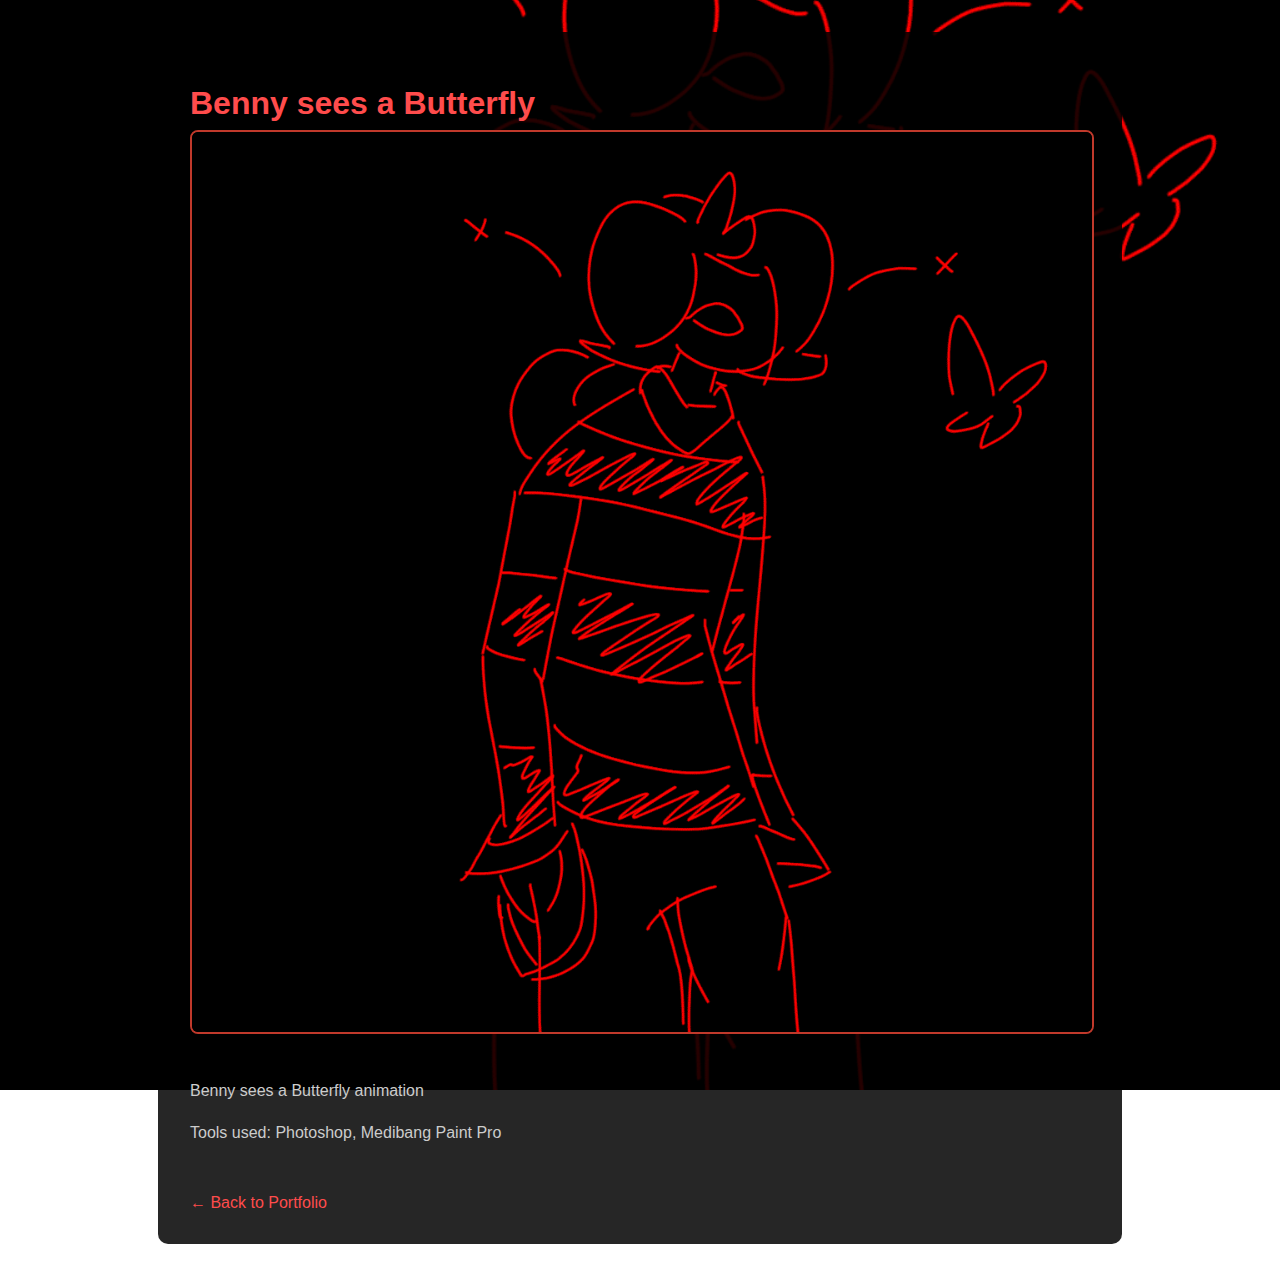
<file: art1.html>
<!DOCTYPE html>
<html lang="en">
<head>
  <meta charset="UTF-8" />
  <meta name="viewport" content="width=device-width, initial-scale=1.0"/>
  <title>Benny sees a Butterfly – Blighsite</title>
  <link rel="stylesheet" href="style.css?v=3" />
  <style>
    .project-container {
      max-width: 900px;
      margin: 2rem auto;
      padding: 2rem;
      background-color: rgba(0, 0, 0, 0.85);
      border-radius: 10px;
    }
    .project-container img {
      width: 100%;
      border: 2px solid #c0392b;
      border-radius: 8px;
      margin-bottom: 1.5rem;
    }
    .project-container h1 {
      color: #ff4c4c;
      margin-bottom: 0.5rem;
    }
    .project-container p {
      color: #ccc;
      line-height: 1.6;
    }
    .back-link {
      display: inline-block;
      margin-top: 2rem;
      color: #ff4c4c;
      text-decoration: none;
    }
  </style>
</head>
<body>
  <div class="project-container">
    <h1>Benny sees a Butterfly</h1>
    <img src="art1.gif" alt="Artwork 1 Full View" />
    <p>
     Benny sees a Butterfly animation
    </p>
    <p>
      Tools used: Photoshop, Medibang Paint Pro <br />
    </p>
    <a href="index.html" class="back-link">&larr; Back to Portfolio</a>
  </div>
</body>
</html>
</file>
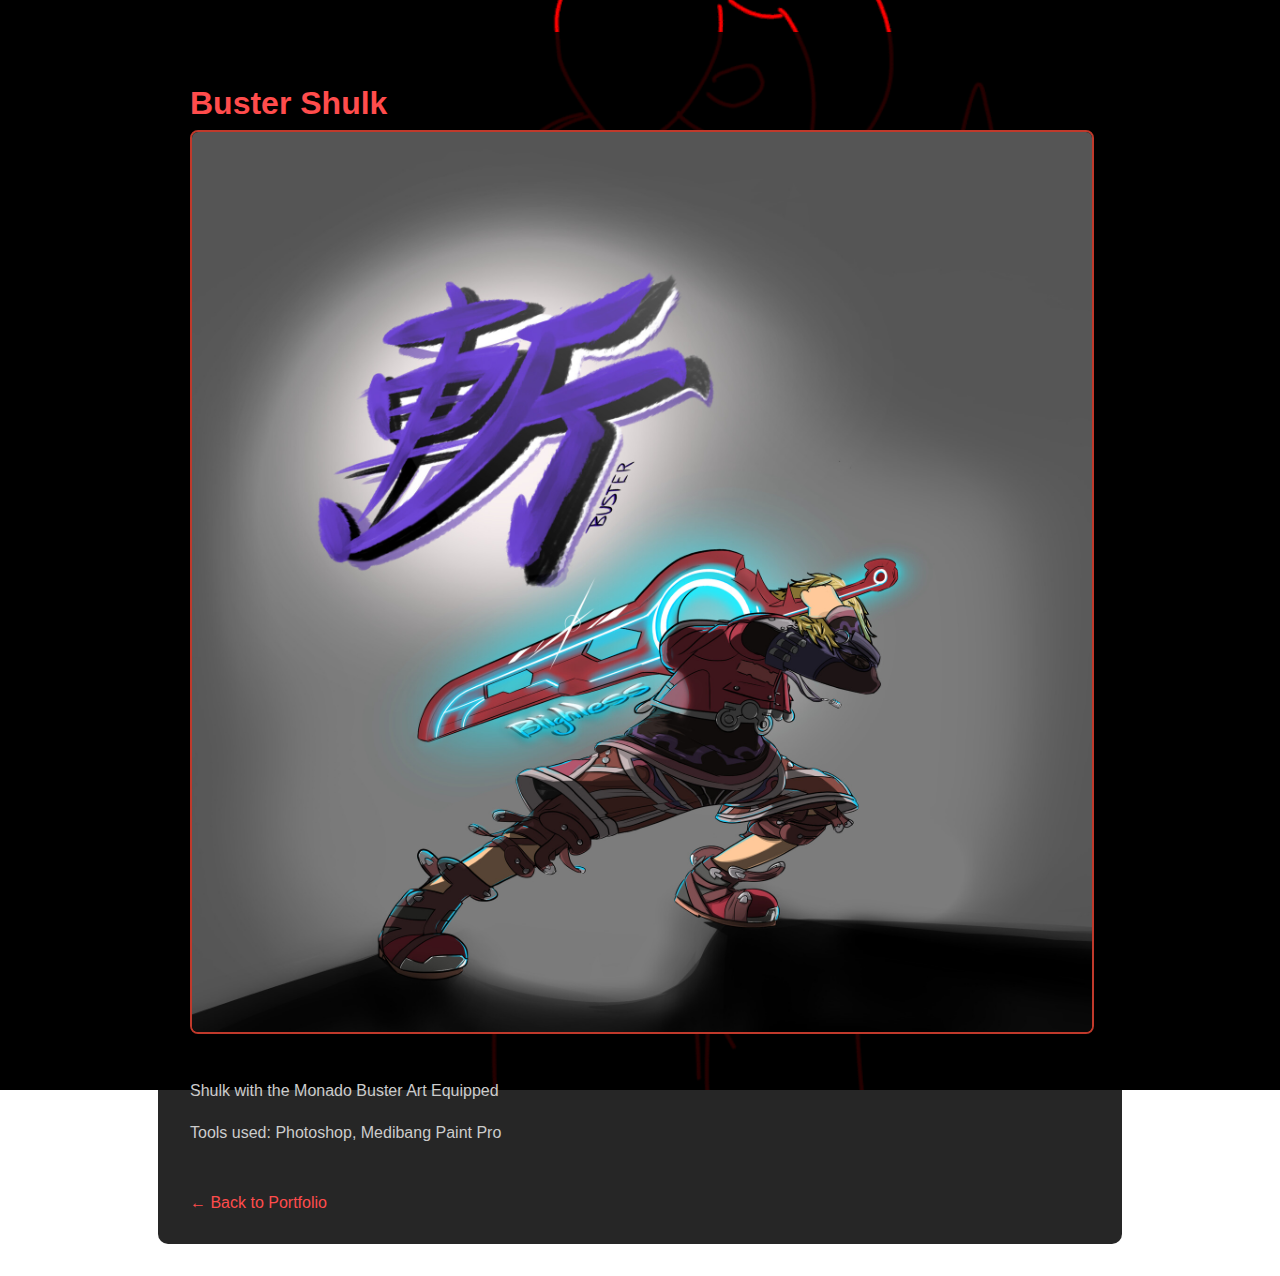
<file: art11.html>
<!DOCTYPE html>
<html lang="en">
<head>
  <meta charset="UTF-8" />
  <meta name="viewport" content="width=device-width, initial-scale=1.0"/>
  <title>Buster Shulk – Blighsite</title>
  <link rel="stylesheet" href="style.css?v=3" />
  <style>
    .project-container {
      max-width: 900px;
      margin: 2rem auto;
      padding: 2rem;
      background-color: rgba(0, 0, 0, 0.85);
      border-radius: 10px;
    }
    .project-container img {
      width: 100%;
      border: 2px solid #c0392b;
      border-radius: 8px;
      margin-bottom: 1.5rem;
    }
    .project-container h1 {
      color: #ff4c4c;
      margin-bottom: 0.5rem;
    }
    .project-container p {
      color: #ccc;
      line-height: 1.6;
    }
    .back-link {
      display: inline-block;
      margin-top: 2rem;
      color: #ff4c4c;
      text-decoration: none;
    }
  </style>
</head>
<body>
  <div class="project-container">
    <h1>Buster Shulk</h1>
    <img src="art11.jpg" alt="Artwork 11 Full View" />
    <p>
      Shulk with the Monado Buster Art Equipped
    </p>
    <p>
      Tools used: Photoshop, Medibang Paint Pro <br />
    </p>
    <a href="index.html" class="back-link">&larr; Back to Portfolio</a>
  </div>
</body>
</html>
</file>
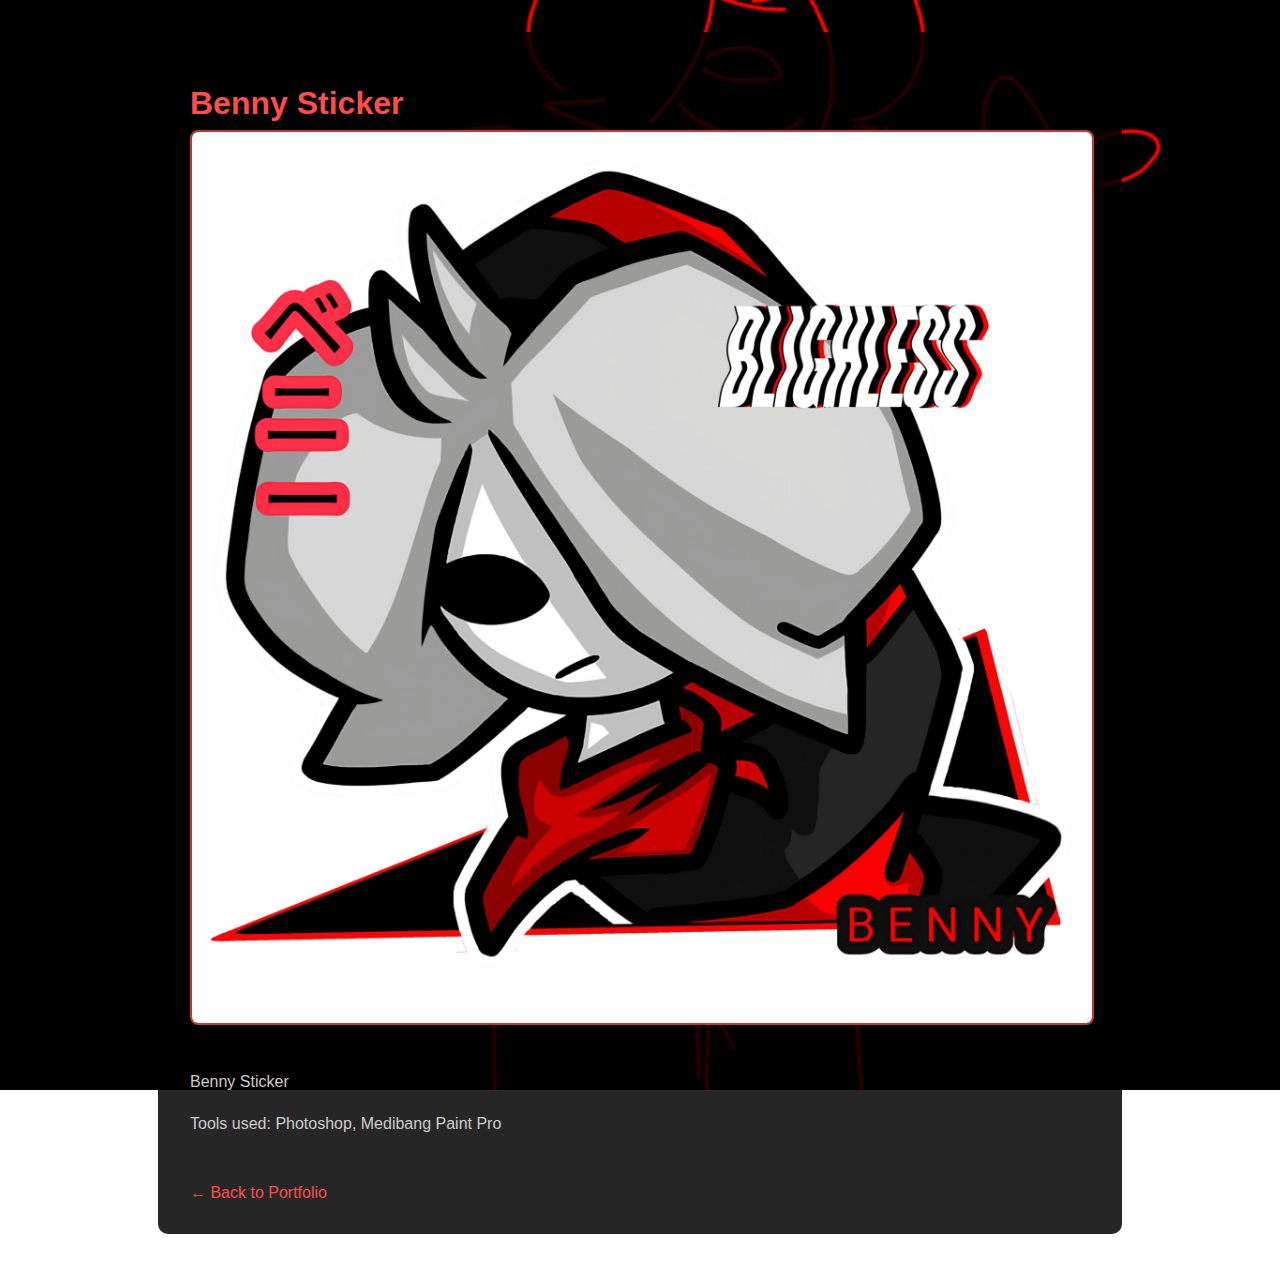
<file: art12.html>
<!DOCTYPE html>
<html lang="en">
<head>
  <meta charset="UTF-8" />
  <meta name="viewport" content="width=device-width, initial-scale=1.0"/>
  <title>Benny Sticker – Blighsite</title>
  <link rel="stylesheet" href="style.css?v=3" />
  <style>
    .project-container {
      max-width: 900px;
      margin: 2rem auto;
      padding: 2rem;
      background-color: rgba(0, 0, 0, 0.85);
      border-radius: 10px;
    }
    .project-container img {
      width: 100%;
      border: 2px solid #c0392b;
      border-radius: 8px;
      margin-bottom: 1.5rem;
    }
    .project-container h1 {
      color: #ff4c4c;
      margin-bottom: 0.5rem;
    }
    .project-container p {
      color: #ccc;
      line-height: 1.6;
    }
    .back-link {
      display: inline-block;
      margin-top: 2rem;
      color: #ff4c4c;
      text-decoration: none;
    }
  </style>
</head>
<body>
  <div class="project-container">
    <h1>Benny Sticker</h1>
    <img src="art12.jpg" alt="Artwork 12 Full View" />
    <p>
      Benny Sticker
    </p>
    <p>
      Tools used: Photoshop, Medibang Paint Pro <br />
    </p>
    <a href="index.html" class="back-link">&larr; Back to Portfolio</a>
  </div>
</body>
</html>
</file>
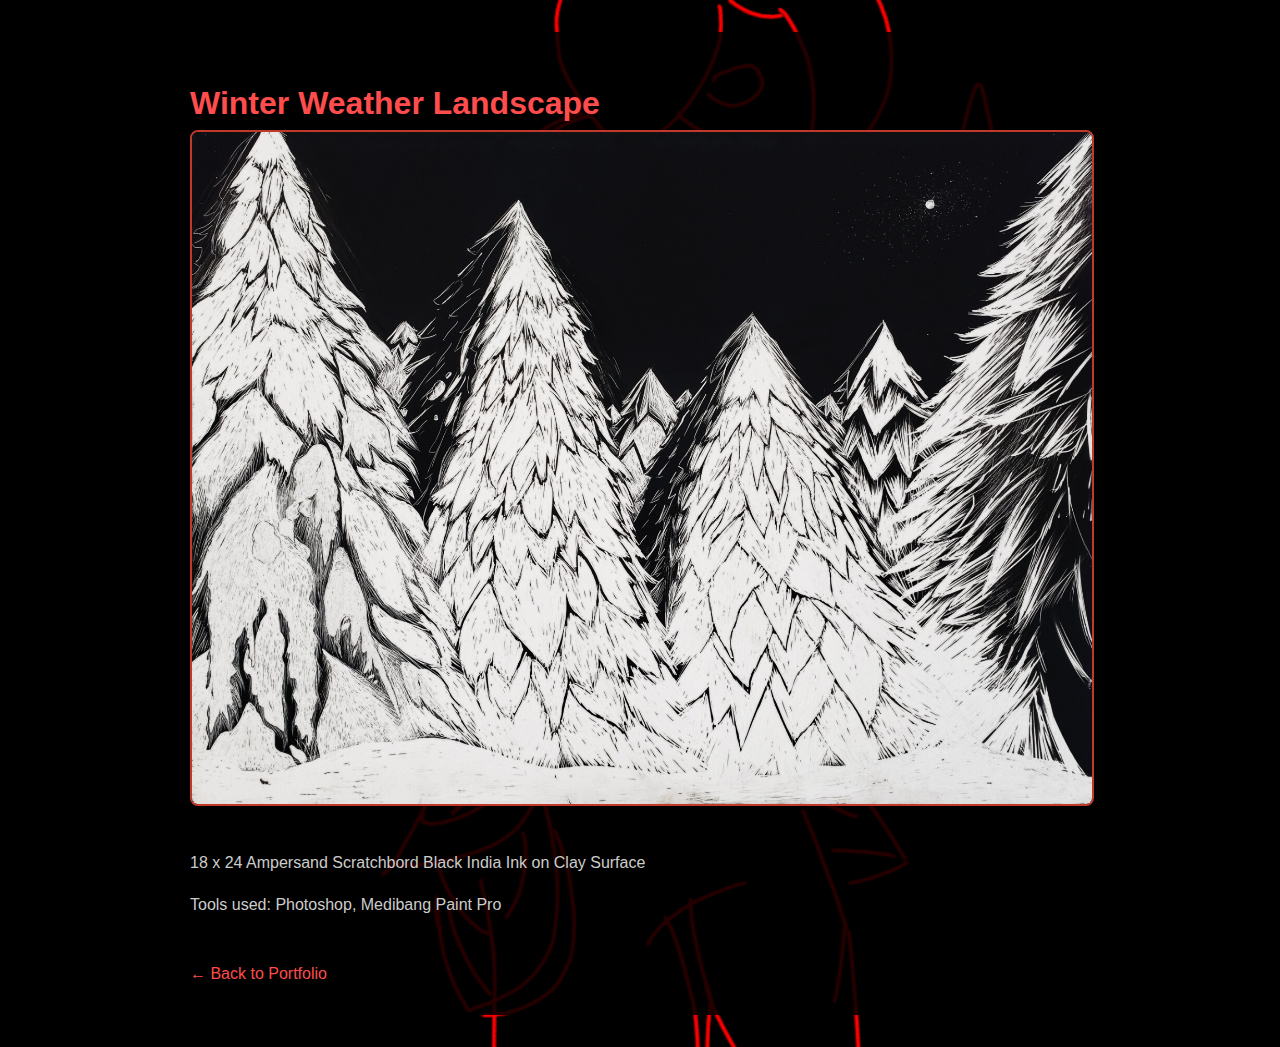
<file: art13.html>
<!DOCTYPE html>
<html lang="en">
<head>
  <meta charset="UTF-8" />
  <meta name="viewport" content="width=device-width, initial-scale=1.0"/>
  <title>Winter Weather Landscape – Blighsite</title>
  <link rel="stylesheet" href="style.css?v=3" />
  <style>
    .project-container {
      max-width: 900px;
      margin: 2rem auto;
      padding: 2rem;
      background-color: rgba(0, 0, 0, 0.85);
      border-radius: 10px;
    }
    .project-container img {
      width: 100%;
      border: 2px solid #c0392b;
      border-radius: 8px;
      margin-bottom: 1.5rem;
    }
    .project-container h1 {
      color: #ff4c4c;
      margin-bottom: 0.5rem;
    }
    .project-container p {
      color: #ccc;
      line-height: 1.6;
    }
    .back-link {
      display: inline-block;
      margin-top: 2rem;
      color: #ff4c4c;
      text-decoration: none;
    }
  </style>
</head>
<body>
  <div class="project-container">
    <h1>Winter Weather Landscape</h1>
    <img src="art13.jpg" alt="Artwork 13 Full View" />
    <p>
      18 x 24 Ampersand Scratchbord Black India Ink on Clay Surface
    </p>
    <p>
      Tools used: Photoshop, Medibang Paint Pro <br />
    </p>
    <a href="index.html" class="back-link">&larr; Back to Portfolio</a>
  </div>
</body>
</html>
</file>
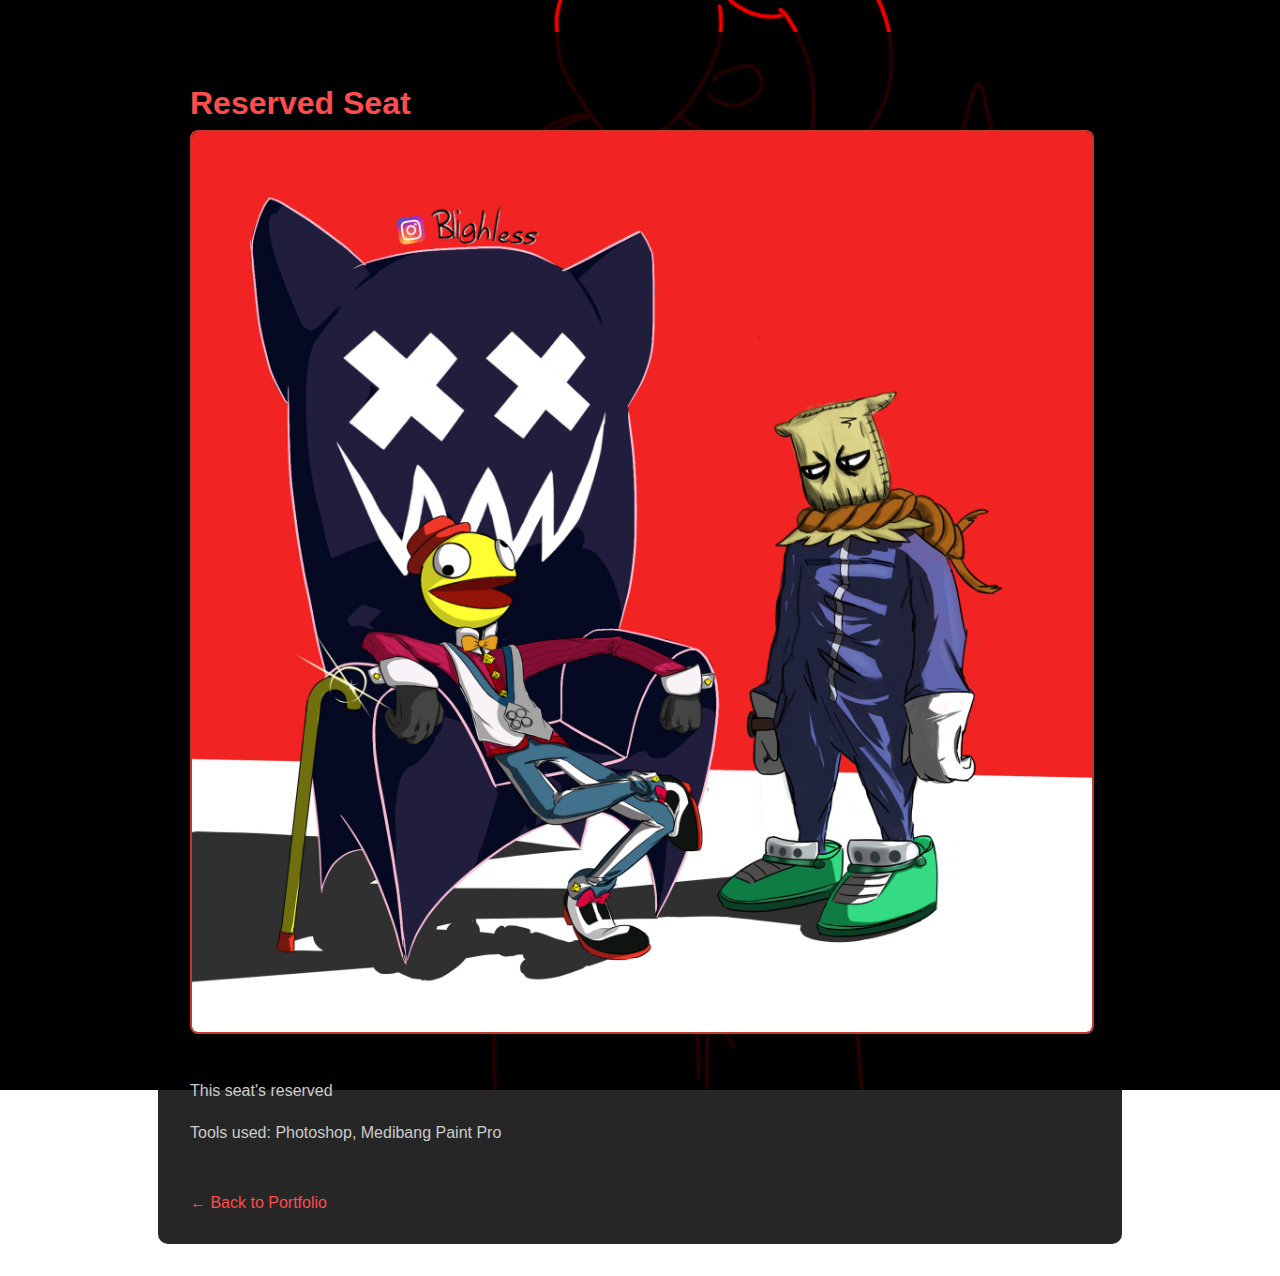
<file: art2.html>
<!DOCTYPE html>
<html lang="en">
<head>
  <meta charset="UTF-8" />
  <meta name="viewport" content="width=device-width, initial-scale=1.0"/>
  <title>Reserved Seat – Blighsite</title>
  <link rel="stylesheet" href="style.css?v=3" />
  <style>
    .project-container {
      max-width: 900px;
      margin: 2rem auto;
      padding: 2rem;
      background-color: rgba(0, 0, 0, 0.85);
      border-radius: 10px;
    }
    .project-container img {
      width: 100%;
      border: 2px solid #c0392b;
      border-radius: 8px;
      margin-bottom: 1.5rem;
    }
    .project-container h1 {
      color: #ff4c4c;
      margin-bottom: 0.5rem;
    }
    .project-container p {
      color: #ccc;
      line-height: 1.6;
    }
    .back-link {
      display: inline-block;
      margin-top: 2rem;
      color: #ff4c4c;
      text-decoration: none;
    }
  </style>
</head>
<body>
  <div class="project-container">
    <h1>Reserved Seat</h1>
    <img src="art2.jpg" alt="Artwork 2 Full View" />
    <p>
      This seat's reserved
    </p>
    <p>
      Tools used: Photoshop, Medibang Paint Pro <br />
    </p>
    <a href="index.html" class="back-link">&larr; Back to Portfolio</a>
  </div>
</body>
</html>
</file>
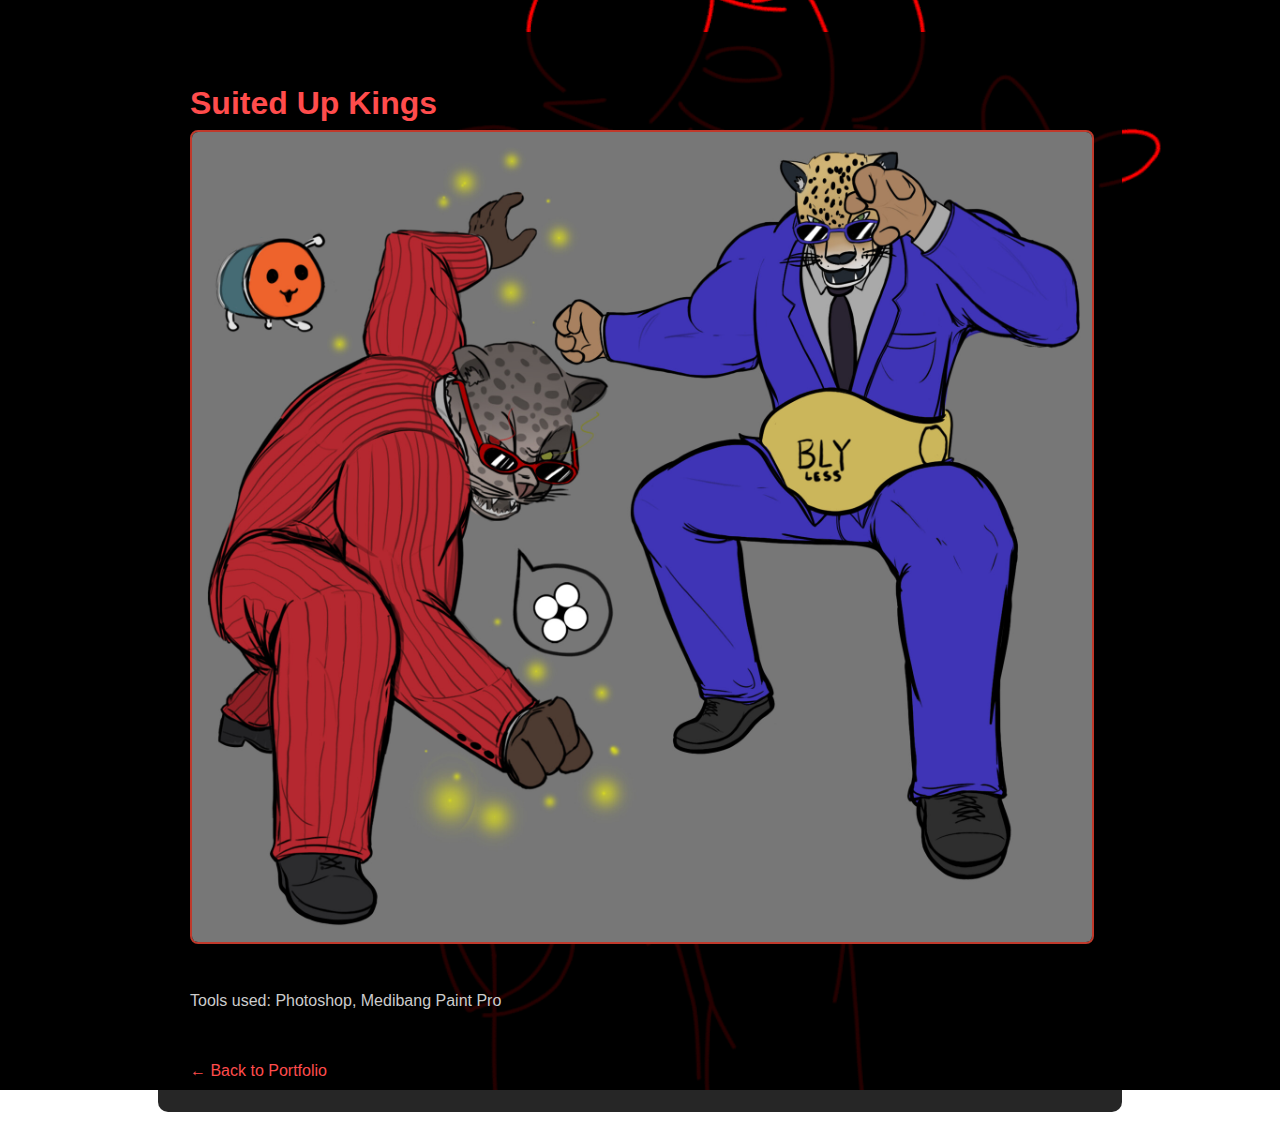
<file: art3.html>
<!DOCTYPE html>
<html lang="en">
<head>
  <meta charset="UTF-8" />
  <meta name="viewport" content="width=device-width, initial-scale=1.0"/>
  <title>Suited Up Kings – Blighsite</title>
  <link rel="stylesheet" href="style.css?v=3" />
  <style>
    .project-container {
      max-width: 900px;
      margin: 2rem auto;
      padding: 2rem;
      background-color: rgba(0, 0, 0, 0.85);
      border-radius: 10px;
    }
    .project-container img {
      width: 100%;
      border: 2px solid #c0392b;
      border-radius: 8px;
      margin-bottom: 1.5rem;
    }
    .project-container h1 {
      color: #ff4c4c;
      margin-bottom: 0.5rem;
    }
    .project-container p {
      color: #ccc;
      line-height: 1.6;
    }
    .back-link {
      display: inline-block;
      margin-top: 2rem;
      color: #ff4c4c;
      text-decoration: none;
    }
  </style>
</head>
<body>
  <div class="project-container">
    <h1>Suited Up Kings</h1>
    <img src="art3.jpg" alt="Artwork 3 Full View" />
    <p>
      Tools used: Photoshop, Medibang Paint Pro <br />
    </p>
    <a href="index.html" class="back-link">&larr; Back to Portfolio</a>
  </div>
</body>
</html>
</file>
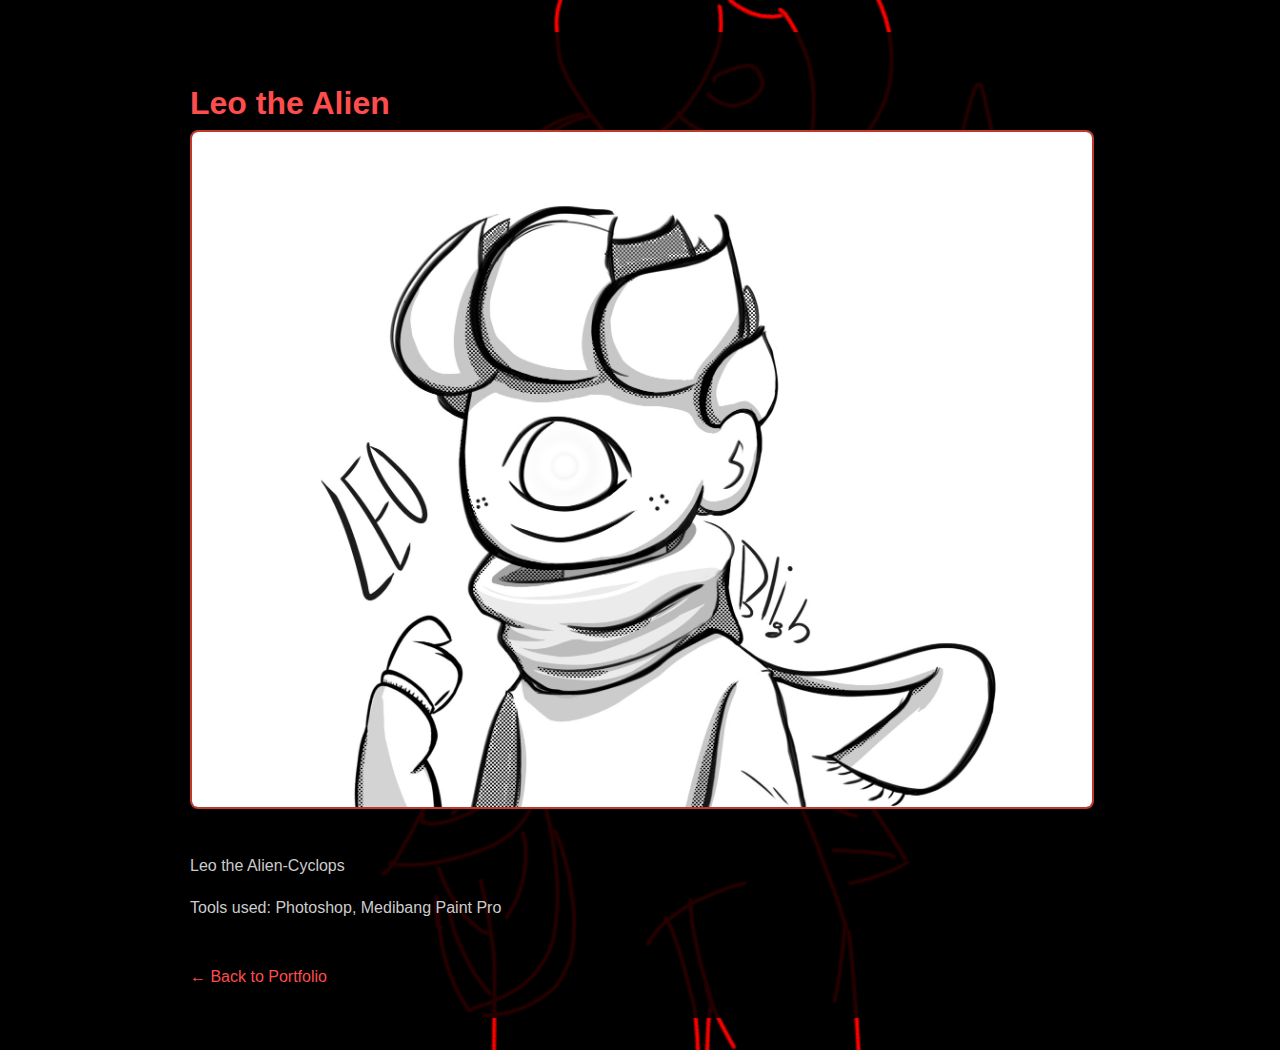
<file: art4.html>
<!DOCTYPE html>
<html lang="en">
<head>
  <meta charset="UTF-8" />
  <meta name="viewport" content="width=device-width, initial-scale=1.0"/>
  <title>Leo the Alien – Blighsite</title>
  <link rel="stylesheet" href="style.css?v=3" />
  <style>
    .project-container {
      max-width: 900px;
      margin: 2rem auto;
      padding: 2rem;
      background-color: rgba(0, 0, 0, 0.85);
      border-radius: 10px;
    }
    .project-container img {
      width: 100%;
      border: 2px solid #c0392b;
      border-radius: 8px;
      margin-bottom: 1.5rem;
    }
    .project-container h1 {
      color: #ff4c4c;
      margin-bottom: 0.5rem;
    }
    .project-container p {
      color: #ccc;
      line-height: 1.6;
    }
    .back-link {
      display: inline-block;
      margin-top: 2rem;
      color: #ff4c4c;
      text-decoration: none;
    }
  </style>
</head>
<body>
  <div class="project-container">
    <h1>Leo the Alien</h1>
    <img src="art4.jpg" alt="Artwork 4 Full View" />
    <p>
      Leo the Alien-Cyclops
    </p>
    <p>
      Tools used: Photoshop, Medibang Paint Pro <br />
    </p>
    <a href="index.html" class="back-link">&larr; Back to Portfolio</a>
  </div>
</body>
</html>
</file>
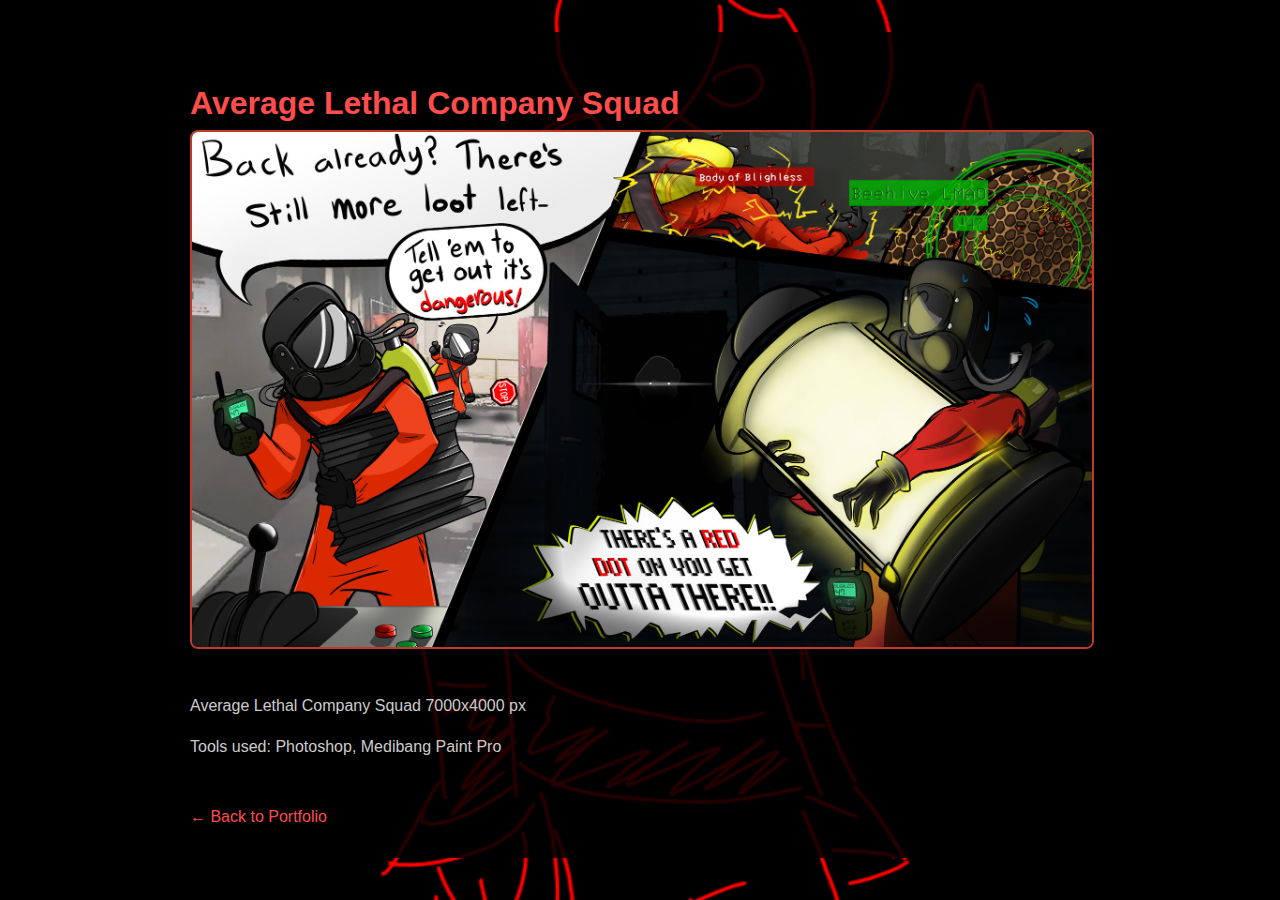
<file: art5.html>
<!DOCTYPE html>
<html lang="en">
<head>
  <meta charset="UTF-8" />
  <meta name="viewport" content="width=device-width, initial-scale=1.0"/>
  <title>Average Lethal Company Squad – Blighsite</title>
  <link rel="stylesheet" href="style.css?v=3" />
  <style>
    .project-container {
      max-width: 900px;
      margin: 2rem auto;
      padding: 2rem;
      background-color: rgba(0, 0, 0, 0.85);
      border-radius: 10px;
    }
    .project-container img {
      width: 100%;
      border: 2px solid #c0392b;
      border-radius: 8px;
      margin-bottom: 1.5rem;
    }
    .project-container h1 {
      color: #ff4c4c;
      margin-bottom: 0.5rem;
    }
    .project-container p {
      color: #ccc;
      line-height: 1.6;
    }
    .back-link {
      display: inline-block;
      margin-top: 2rem;
      color: #ff4c4c;
      text-decoration: none;
    }
  </style>
</head>
<body>
  <div class="project-container">
    <h1>Average Lethal Company Squad</h1>
    <img src="art5.jpg" alt="Artwork 5 Full View" />
    <p>
      Average Lethal Company Squad
      7000x4000 px
    </p>
    <p>
      Tools used: Photoshop, Medibang Paint Pro <br />
    </p>
    <a href="index.html" class="back-link">&larr; Back to Portfolio</a>
  </div>
</body>
</html>
</file>
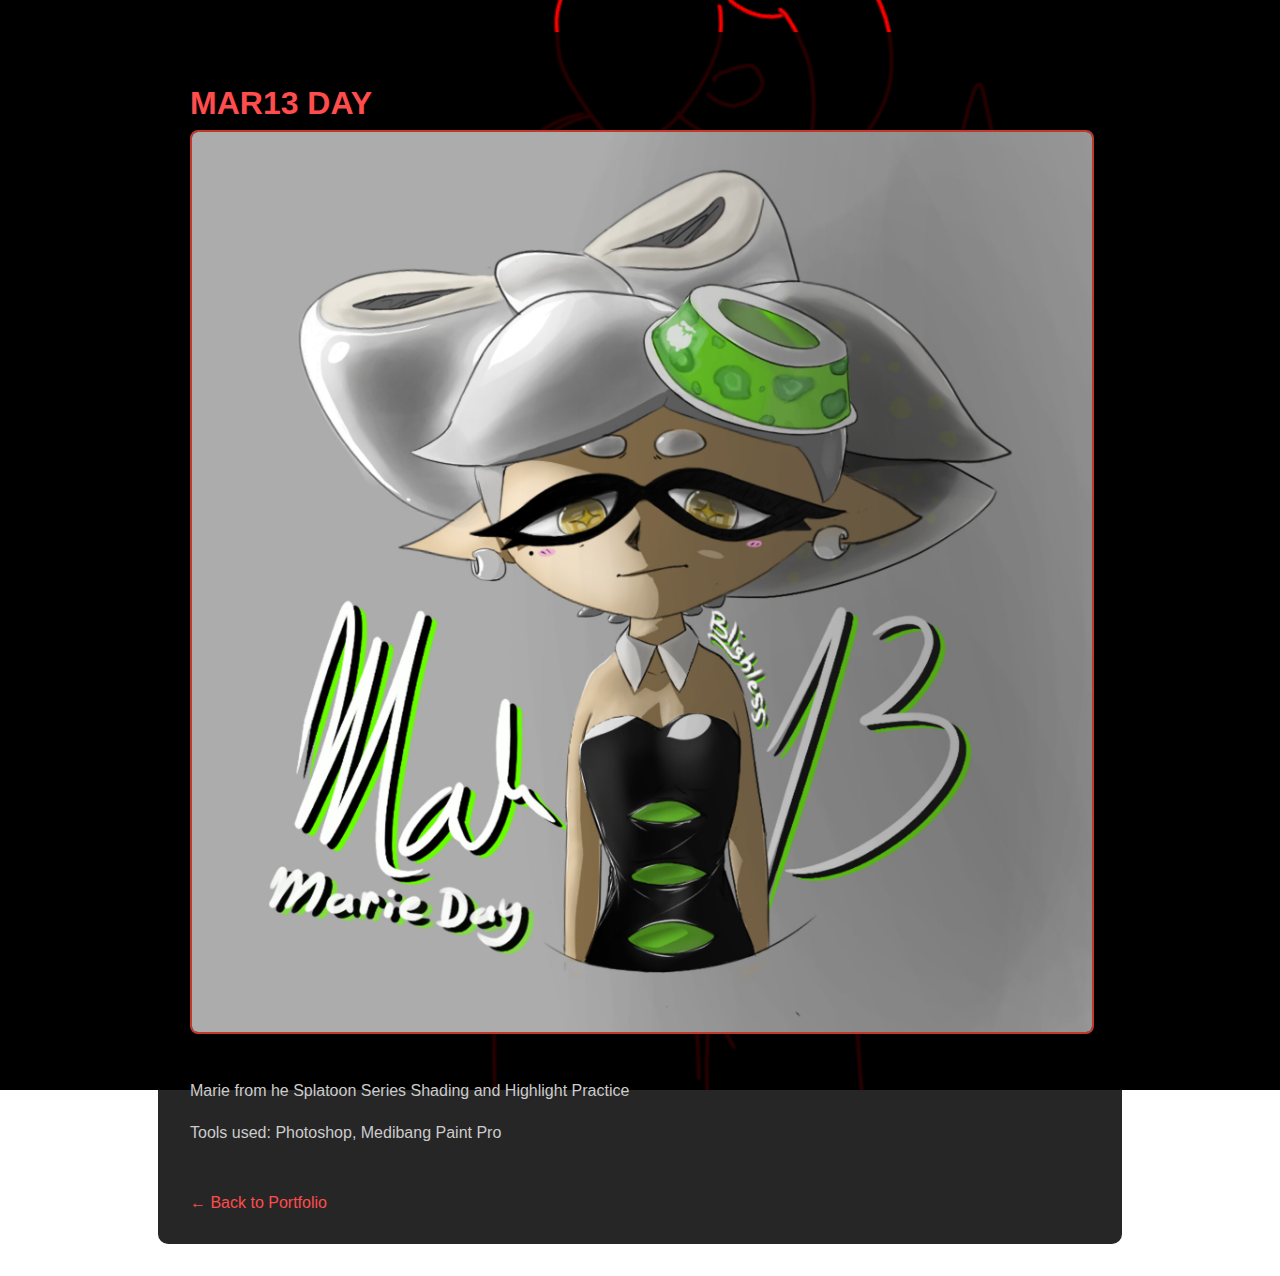
<file: art6.html>
<!DOCTYPE html>
<html lang="en">
<head>
  <meta charset="UTF-8" />
  <meta name="viewport" content="width=device-width, initial-scale=1.0"/>
  <title>MAR13 DAY – Blighsite</title>
  <link rel="stylesheet" href="style.css?v=3" />
  <style>
    .project-container {
      max-width: 900px;
      margin: 2rem auto;
      padding: 2rem;
      background-color: rgba(0, 0, 0, 0.85);
      border-radius: 10px;
    }
    .project-container img {
      width: 100%;
      border: 2px solid #c0392b;
      border-radius: 8px;
      margin-bottom: 1.5rem;
    }
    .project-container h1 {
      color: #ff4c4c;
      margin-bottom: 0.5rem;
    }
    .project-container p {
      color: #ccc;
      line-height: 1.6;
    }
    .back-link {
      display: inline-block;
      margin-top: 2rem;
      color: #ff4c4c;
      text-decoration: none;
    }
  </style>
</head>
<body>
  <div class="project-container">
    <h1>MAR13 DAY</h1>
    <img src="art6.jpg" alt="Artwork 6 Full View" />
    <p>
      Marie from he Splatoon Series
      Shading and Highlight Practice
    </p>
    <p>
      Tools used: Photoshop, Medibang Paint Pro <br />
    </p>
    <a href="index.html" class="back-link">&larr; Back to Portfolio</a>
  </div>
</body>
</html>
</file>
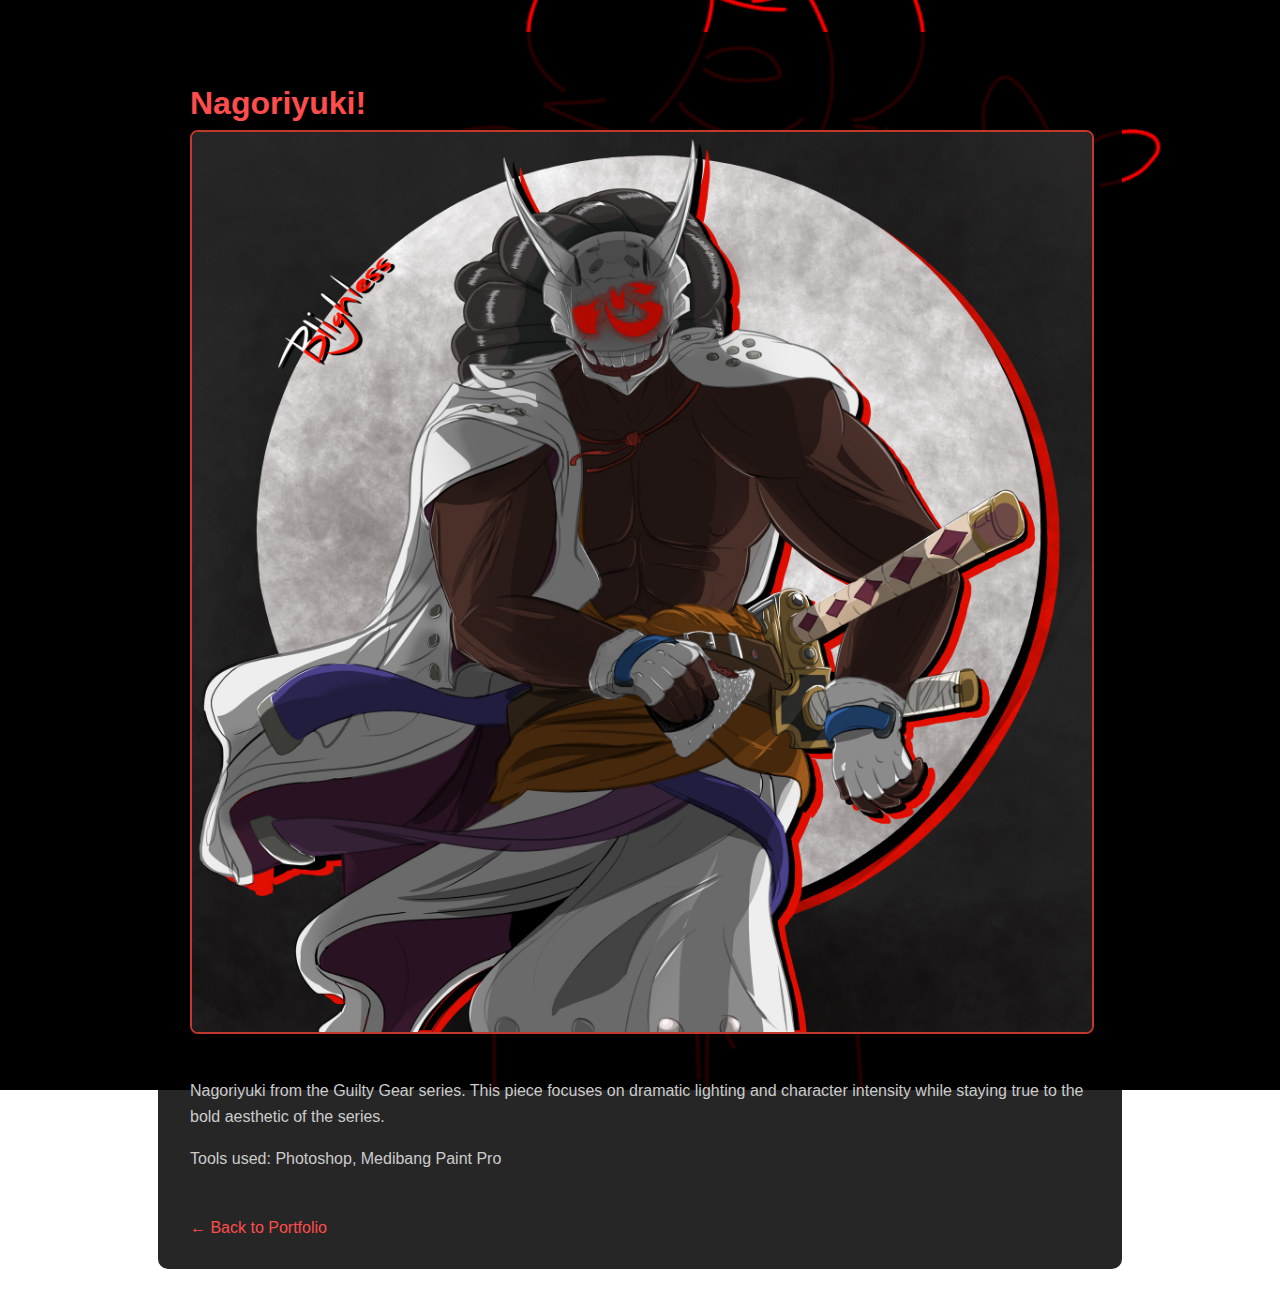
<file: art7.html>
<!DOCTYPE html>
<html lang="en">
<head>
  <meta charset="UTF-8" />
  <meta name="viewport" content="width=device-width, initial-scale=1.0"/>
  <title>Nagoriyuki – Blighsite</title>
  <link rel="stylesheet" href="style.css?v=3" />
  <style>
    .project-container {
      max-width: 900px;
      margin: 2rem auto;
      padding: 2rem;
      background-color: rgba(0, 0, 0, 0.85);
      border-radius: 10px;
    }
    .project-container img {
      width: 100%;
      border: 2px solid #c0392b;
      border-radius: 8px;
      margin-bottom: 1.5rem;
    }
    .project-container h1 {
      color: #ff4c4c;
      margin-bottom: 0.5rem;
    }
    .project-container p {
      color: #ccc;
      line-height: 1.6;
    }
    .back-link {
      display: inline-block;
      margin-top: 2rem;
      color: #ff4c4c;
      text-decoration: none;
    }
  </style>
</head>
<body>
  <div class="project-container">
    <h1>Nagoriyuki!</h1>
    <img src="art7.jpg" alt="Nagoriyuki from Guilty Gear" />
    <p>
      Nagoriyuki from the Guilty Gear series. This piece focuses on dramatic lighting and character intensity while staying true to the bold aesthetic of the series.
    </p>
    <p>
      Tools used: Photoshop, Medibang Paint Pro<br />
    </p>
    <a href="index.html" class="back-link">&larr; Back to Portfolio</a>
  </div>
</body>
</html>
</file>
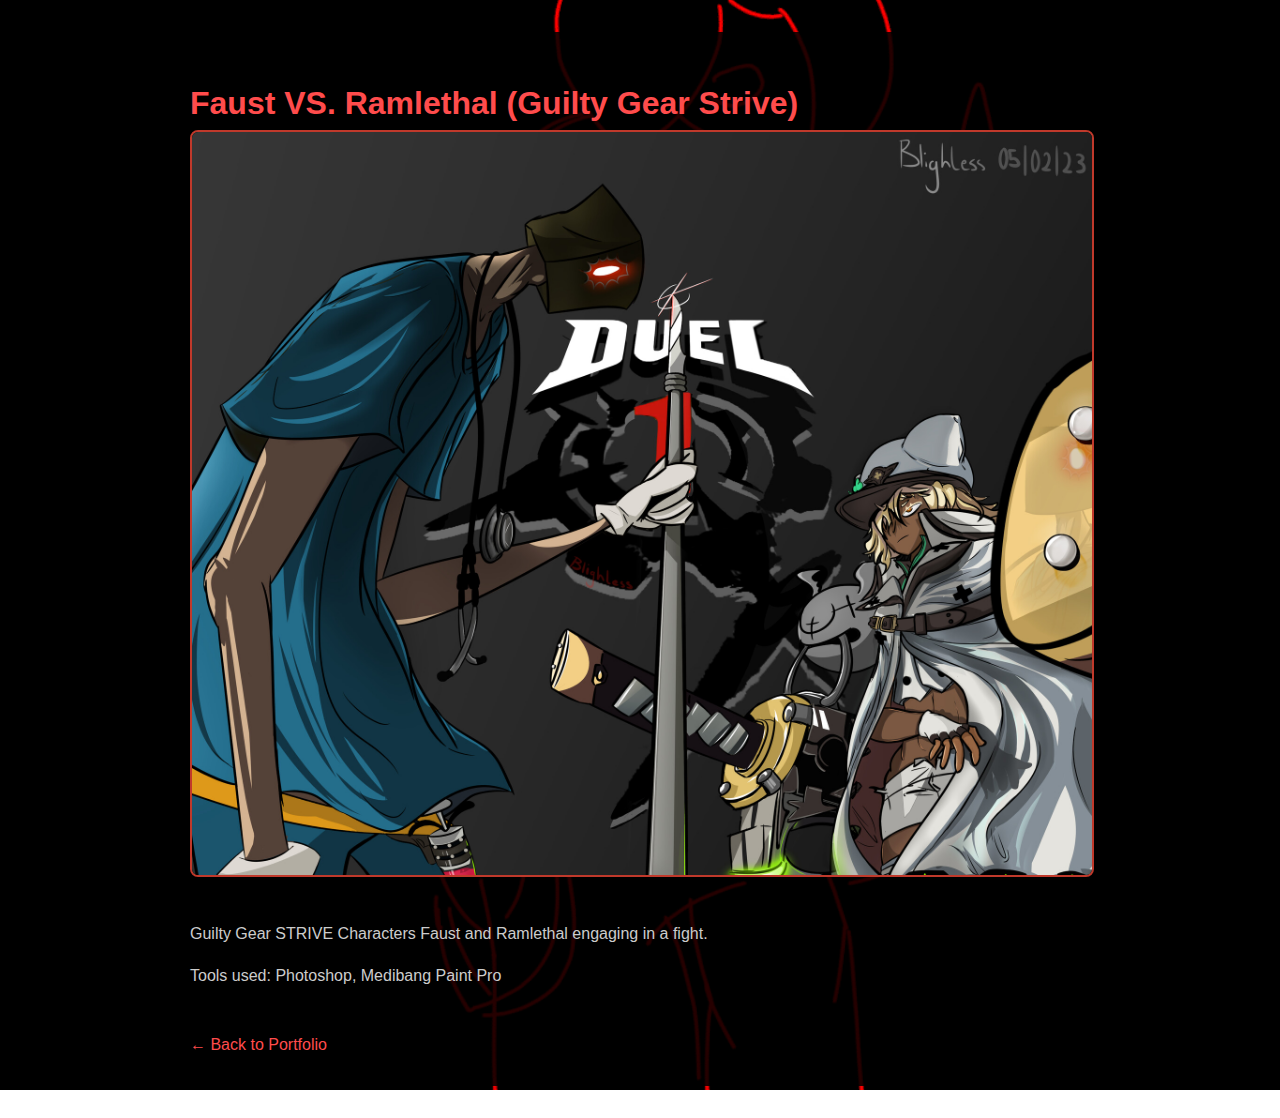
<file: art8.html>
<!DOCTYPE html>
<html lang="en">
<head>
  <meta charset="UTF-8" />
  <meta name="viewport" content="width=device-width, initial-scale=1.0"/>
  <title>Faust VS. Ramlethal (Guilty Gear Strive) – Blighsite</title>
  <link rel="stylesheet" href="style.css?v=3" />
  <style>
    .project-container {
      max-width: 900px;
      margin: 2rem auto;
      padding: 2rem;
      background-color: rgba(0, 0, 0, 0.85);
      border-radius: 10px;
    }
    .project-container img {
      width: 100%;
      border: 2px solid #c0392b;
      border-radius: 8px;
      margin-bottom: 1.5rem;
    }
    .project-container h1 {
      color: #ff4c4c;
      margin-bottom: 0.5rem;
    }
    .project-container p {
      color: #ccc;
      line-height: 1.6;
    }
    .back-link {
      display: inline-block;
      margin-top: 2rem;
      color: #ff4c4c;
      text-decoration: none;
    }
  </style>
</head>
<body>
  <div class="project-container">
    <h1>Faust VS. Ramlethal (Guilty Gear Strive)</h1>
    <img src="art8.jpg" alt="Artwork 8 Full View" />
    <p>
      Guilty Gear STRIVE Characters Faust and Ramlethal engaging in a fight.
    </p>
    <p>
      Tools used: Photoshop, Medibang Paint Pro <br />
    </p>
    <a href="index.html" class="back-link">&larr; Back to Portfolio</a>
  </div>
</body>
</html>
</file>
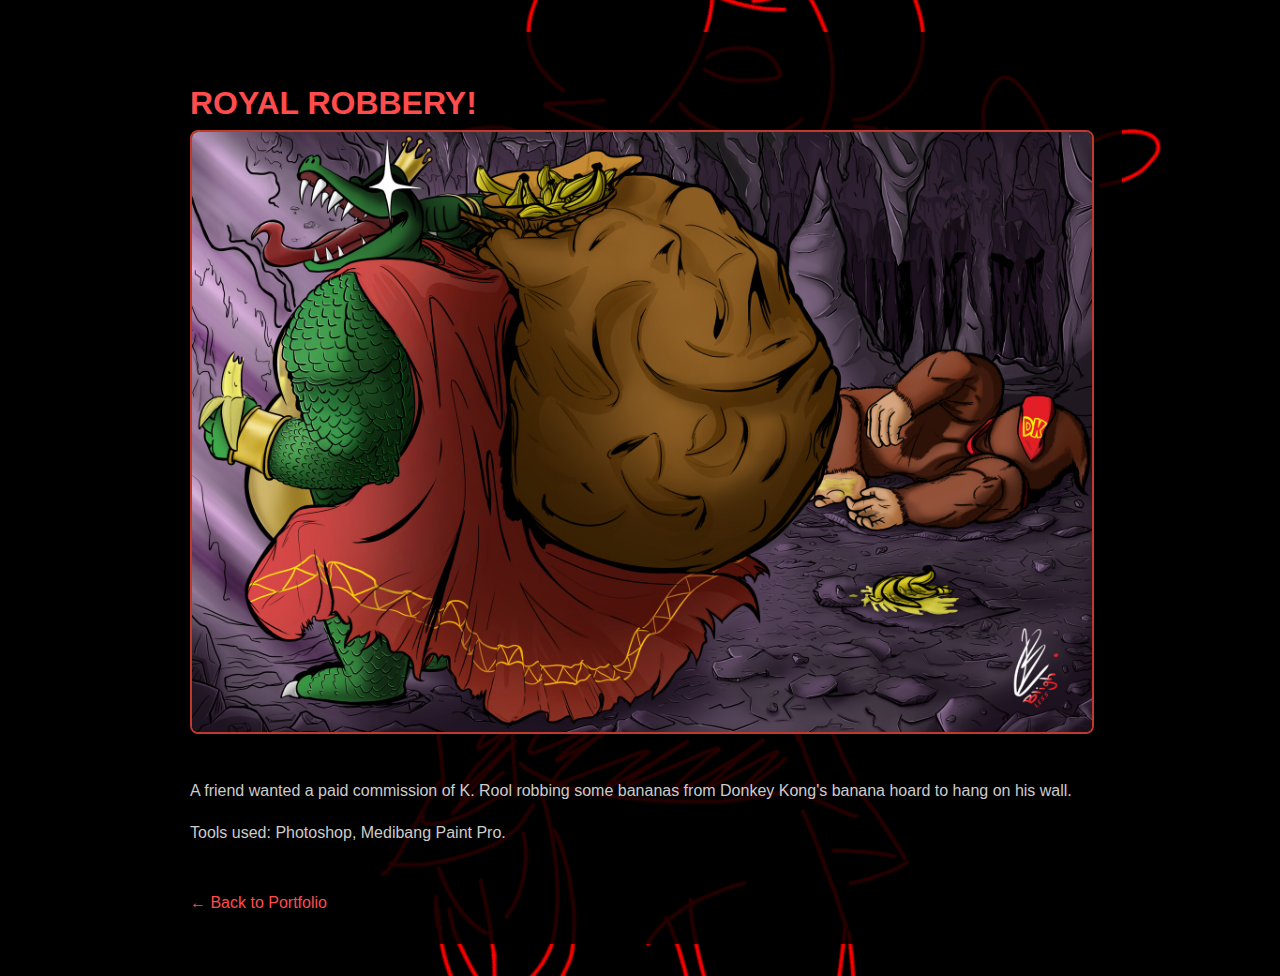
<file: art9.html>
<!DOCTYPE html>
<html lang="en">
<head>
  <meta charset="UTF-8" />
  <meta name="viewport" content="width=device-width, initial-scale=1.0"/>
  <title>ROYAL ROBBERY – Blighsite</title>
  <link rel="stylesheet" href="style.css?v=3" />
  <style>
    .project-container {
      max-width: 900px;
      margin: 2rem auto;
      padding: 2rem;
      background-color: rgba(0, 0, 0, 0.85);
      border-radius: 10px;
    }
    .project-container img {
      width: 100%;
      border: 2px solid #c0392b;
      border-radius: 8px;
      margin-bottom: 1.5rem;
    }
    .project-container h1 {
      color: #ff4c4c;
      margin-bottom: 0.5rem;
    }
    .project-container p {
      color: #ccc;
      line-height: 1.6;
    }
    .back-link {
      display: inline-block;
      margin-top: 2rem;
      color: #ff4c4c;
      text-decoration: none;
    }
  </style>
</head>
<body>
  <div class="project-container">
    <h1>ROYAL ROBBERY!</h1>
    <img src="art9.jpg" alt="Artwork 9 Full View" />
    <p>
      A friend wanted a paid commission of K. Rool robbing some bananas from Donkey Kong's banana hoard to hang on his wall.
    </p>
    <p>
      Tools used: Photoshop, Medibang Paint Pro. <br />
    </p>
    <a href="index.html" class="back-link">&larr; Back to Portfolio</a>
  </div>
</body>
</html>
</file>
<file: style.css>
body {
  background: url('art1.gif') no-repeat center center fixed;
  background-size: cover;
  color: #fff;
  margin: 0;
  font-family: 'Segoe UI', Tahoma, Geneva, Verdana, sans-serif;
}

.banner-image {
  width: 100%;
  height: auto;
  display: block;
  border-bottom: 2px solid #c0392b;
}

section {
  padding: 2rem 1rem;
  margin: 0 auto;
  background-color: rgba(0, 0, 0, 0.85);
  border-radius: 8px;
}

section.about,
section.contact {
  max-width: 1100px;
}

/* Center & style About Me section */
section.about {
  text-align: center;
}

section.about h2 {
  font-size: 2.5rem;
  color: #ff4c4c;
  margin-bottom: 1rem;
}

section.about p {
  font-size: 1.3rem;
  line-height: 1.8;
  color: #ddd;
  max-width: 700px;
  margin: 0 auto;
}

/* Gallery layout for all screen sizes */
.gallery {
  display: grid;
  grid-template-columns: 1fr;
  gap: 2rem;
  justify-items: center;
  padding: 1rem;
}

.gallery a {
  display: block;
  width: 100%;
  max-width: 420px;
}

.gallery img {
  width: 100%;
  height: auto;
  object-fit: contain;
  border: 2px solid #c0392b;
  border-radius: 8px;
  transition: transform 0.2s;
}

.gallery img:hover {
  transform: scale(1.03);
}

section h2 {
  color: #ff4c4c;
  border-bottom: 2px solid #c0392b;
  padding-bottom: 0.5rem;
  margin-bottom: 1rem;
}

.contact a {
  color: #ff4c4c;
  text-decoration: none;
}

footer {
  text-align: center;
  padding: 2rem 1rem;
  background-color: #111;
  color: #777;
  font-size: 0.9rem;
}

/* Responsive tweaks for phones */
@media (max-width: 600px) {
  .banner-image {
    height: 120px;
    object-fit: cover;
  }
}

/* Desktop-specific gallery layout */
@media (min-width: 900px) {
  section.portfolio {
    max-width: 100%;
    padding: 4rem 8rem;
    background-color: transparent;
  }

  .gallery {
    grid-template-columns: repeat(auto-fill, minmax(320px, 1fr));
    padding: 0;
  }

  .gallery a:nth-child(2),
  .gallery a:nth-child(5),
  .gallery a:nth-child(9) {
    grid-column: span 2;
  }
}
</file>
